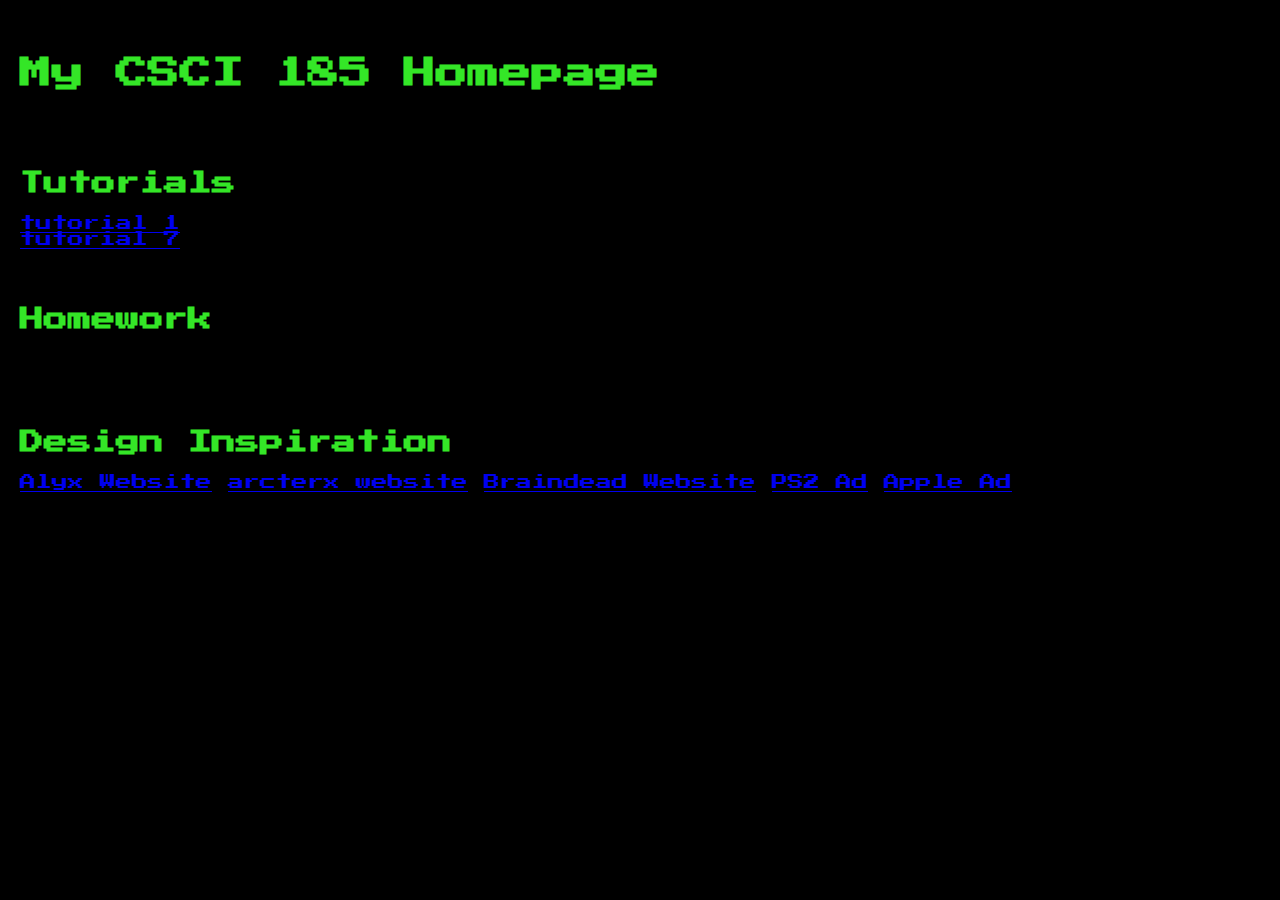
<file: index.html>
index.html
<!-- You're welcome to change any of this! -->
<!DOCTYPE html>
<html lang="en">
   <head>
    <link rel="preconnect" href="https://fonts.googleapis.com">
<link rel="preconnect" href="https://fonts.gstatic.com" crossorigin>
<link href="https://fonts.googleapis.com/css2?family=Press+Start+2P&display=swap" rel="stylesheet">
        <!-- stylesheets and metadata go here -->
       <title>My CSCI 185 Homepage</title>       
       <link rel="stylesheet" href="style.css">
   </head>
   <body>
       <!-- HTML content tags go here. Change anything you want! -->
       <header>
           <h1>My CSCI 185 Homepage</h1>
       </header> 
       <main>
            <section id="Tutorial">
                <h2>Tutorials</h2>
                <a href="tutorials/tutorial01/index.html">tutorial 1</a> <br>
                <a href="tutorials/tutorial07/index.html">tutorial 7</a>
                <!-- 
                    Links to your tutorial assignments go here.
                    When you submit a new tutorial, add a link to it
                    here (if applicable)
                -->
            </section>
            <section id="homework">
                <h2>Homework</h2>
                <!-- 
                    Links to your Homework assignments go here.
                    When you submit a new HW assignment, add a link to it here (if applicable)
                -->
            </section>
            <section id="inspiration">
                <h2>Design Inspiration</h2>
                <a href="https://www.alyxstudio.com/">Alyx Website</a>
                <a href="https://arcteryx.com/us/en/?CMPID=ps%7ctxt%7csb%7cgoogle%7cArc%27teryx_Google-Search_S20_Performance_BOF_R:NAM_C:USA_L:EN_Branded-Proper%7cArcteryx%7carcteryx%7c65836564211-576048124926&utm_souce=&utm_medium=ps%7ctxt%7csb&utm_campaign=Arc%27teryx_Google-Search_S20_Performance_BOF_R:NAM_C:USA_L:EN_Branded-Proper&gclid=Cj0KCQjw08aYBhDlARIsAA_gb0c4WjT28LsD0aCRADVEwo3ZBv8CExdhUzvS-enaiKkaEfqpD01TKF8aAjp6EALw_wcB&gclsrc=aw.ds">arcterx website</a>
                <a href="https://wearebraindead.com/">Braindead Website</a>
                <a href="https://twitter.com/coolboxart/status/1254899070491152388">PS2 Ad</a>
                <a href="https://www.webdesignerdepot.com/2009/09/the-evolution-of-apple-ads/">Apple Ad</a>
            </section>
        </main>
   </body>
</html>
</file>
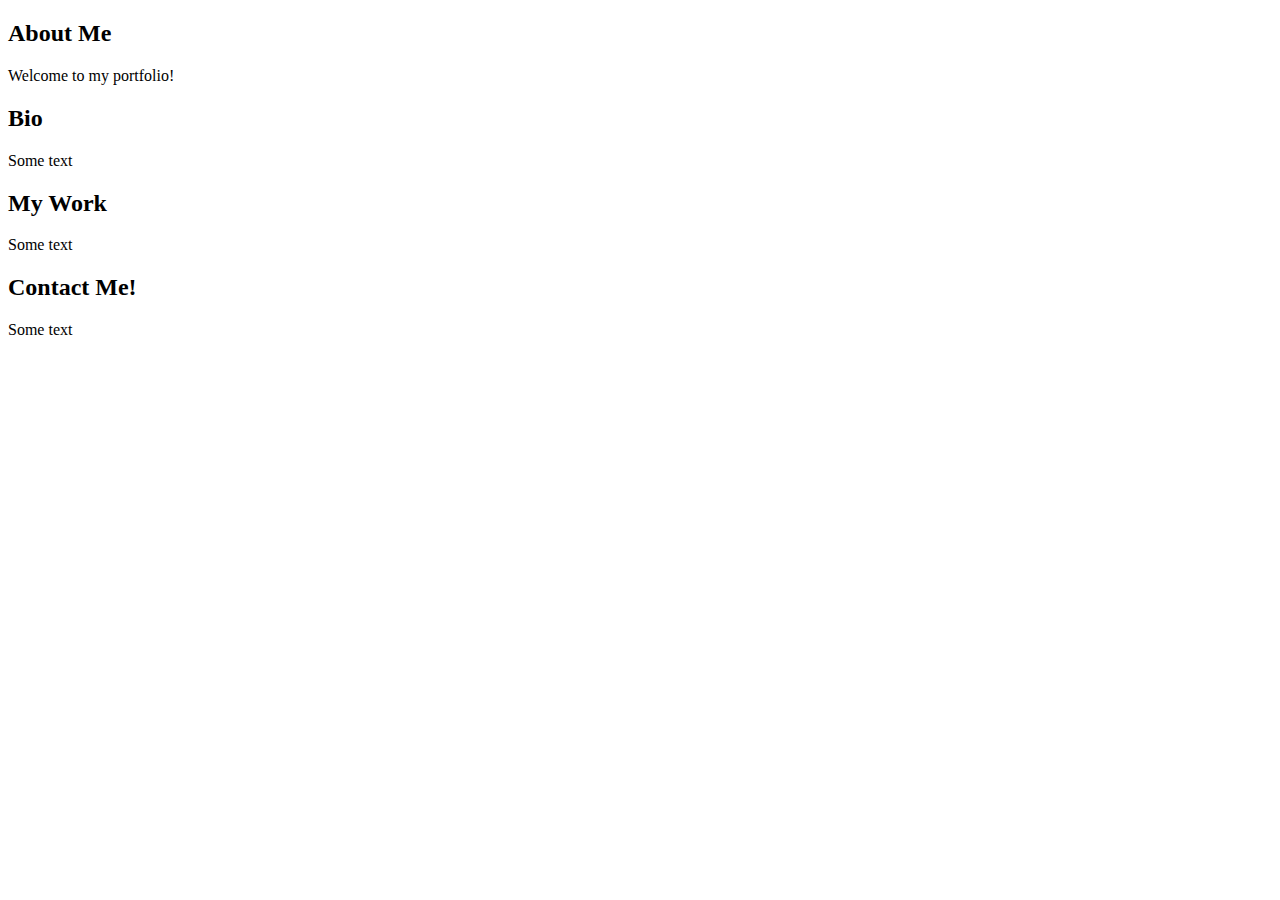
<file: lecture07/02-flexbox-wrapping/index.html>
<!DOCTYPE html>
<html lang="en" >
<head>
    <meta charset="UTF-8">
    <title>Flexbox Exercise</title>
    <meta name="viewport" content="width=device-width, initial-scale=1.0">
    <link rel="stylesheet" href="style.css">
</head>
<body>
    <main>
        <section id="home">
            <h2>About Me</h2>
            <p>Welcome to my portfolio!</p>
        </section>
        <section id="bio">
            <h2>Bio</h2>
            <p>Some text</p>
        </section>
        <section id="portfolio">
            <h2>My Work</h2>
            <p>Some text</p>
        </section>
        <section id="contact">
            <h2>Contact Me!</h2>
            <p>Some text</p>
        </section>
    </main>
  
</body>
</html>
</file>
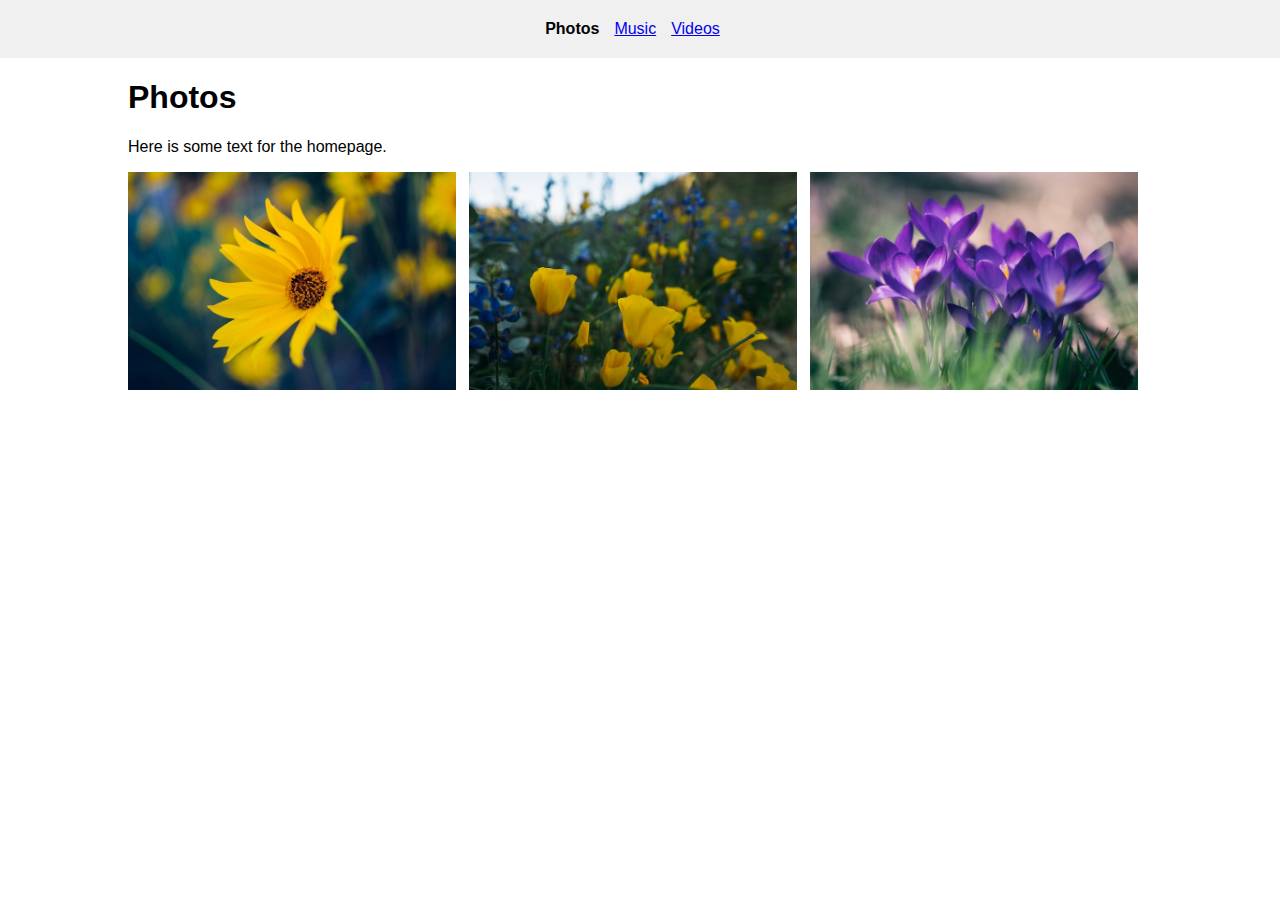
<file: tutorials/tutorial01 (1)/index.html>
<!DOCTYPE html>
<html lang="en">
    <head>
        <!-- stylesheets and metadata go here -->
        <title>Photos</title>       
        <link rel="stylesheet" href="style.css">
    </head>
    <body>
        <!-- HTML content tags go here -->
        <nav class="navbar">
            <strong>Photos</strong>
            <a href="music.html">Music</a>
            <a href="videos.html">Videos</a>
        </nav>
        <main>
            <h1>Photos</h1>
            <p>Here is some text for the homepage.</p>

            <section class="photo-section">
                <!-- photos go here-->
                <img src="images/daisy.jpg" alt="Mountain">
                <img src="images/poppies.jpg" alt="Mountain">
                <img src="images/purple.jpg" alt="Mountain">
            </section>
        </main>
    </body>
</html>
</file>
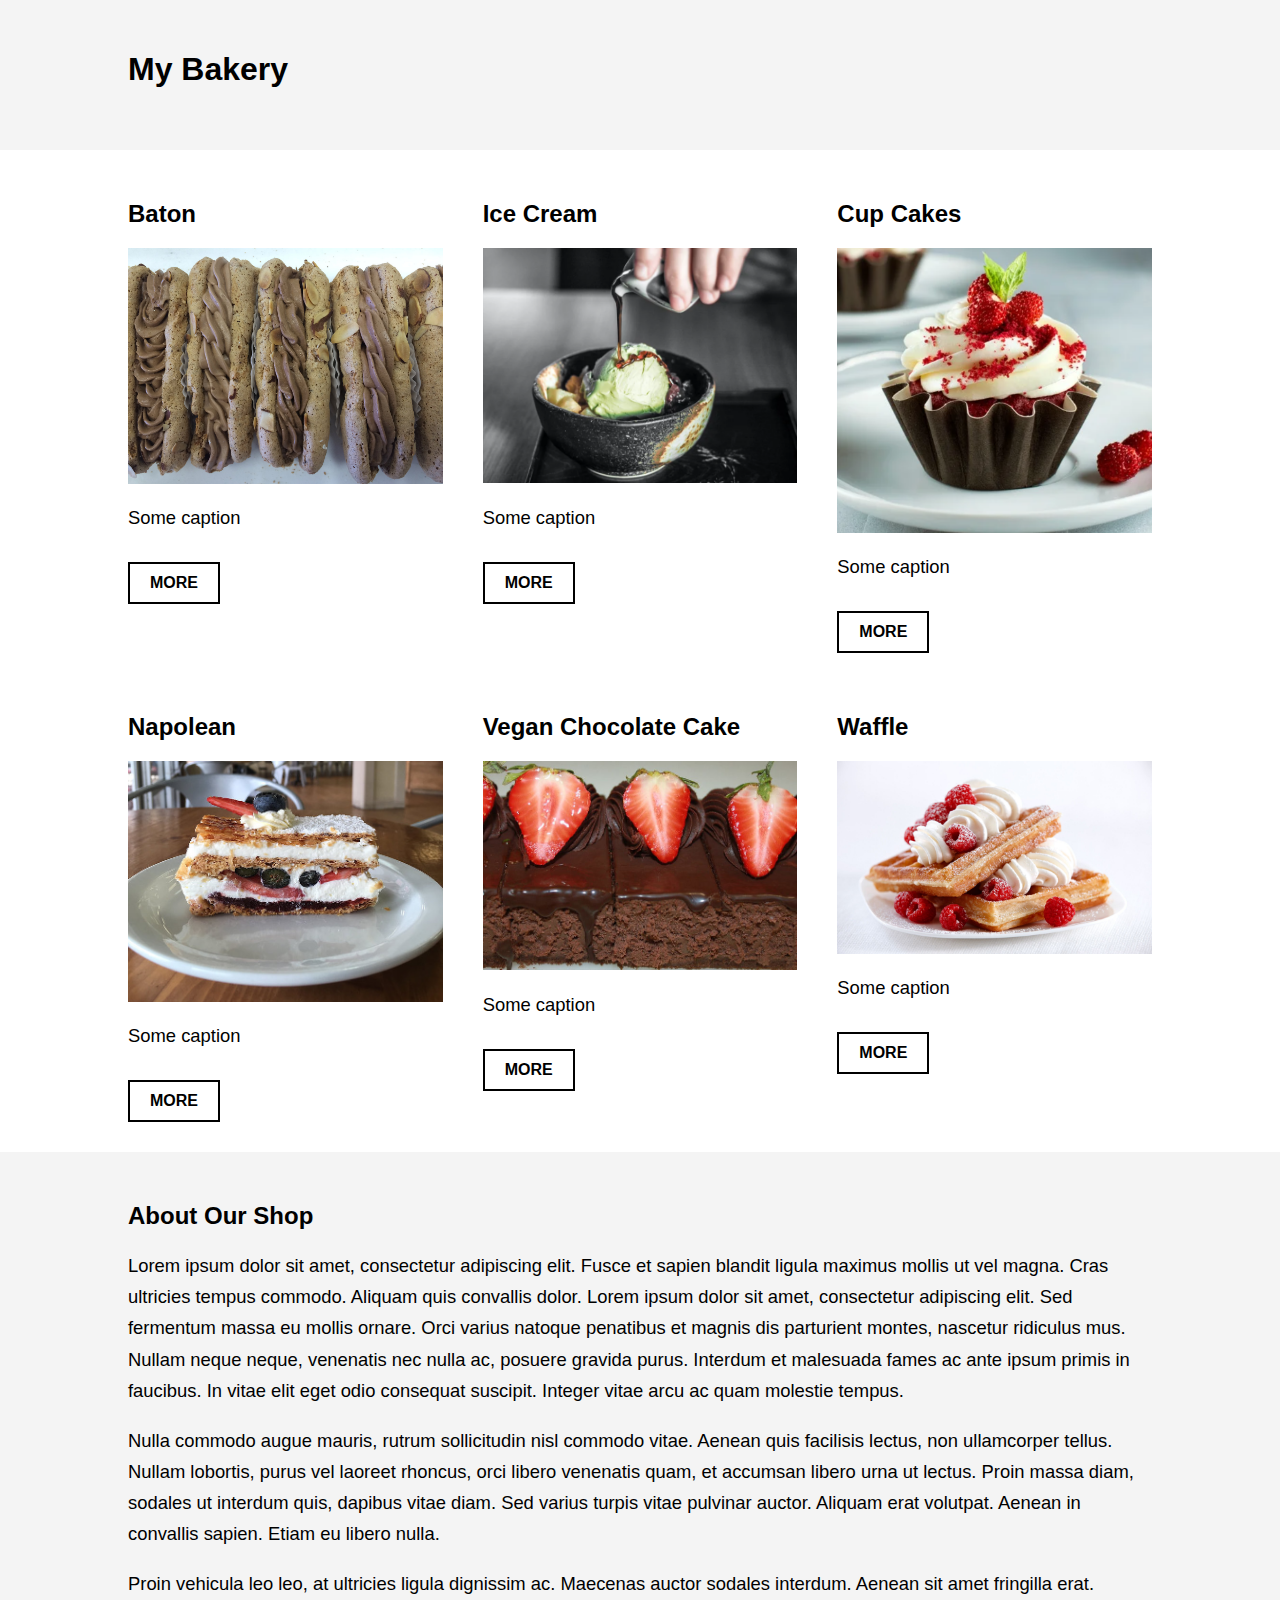
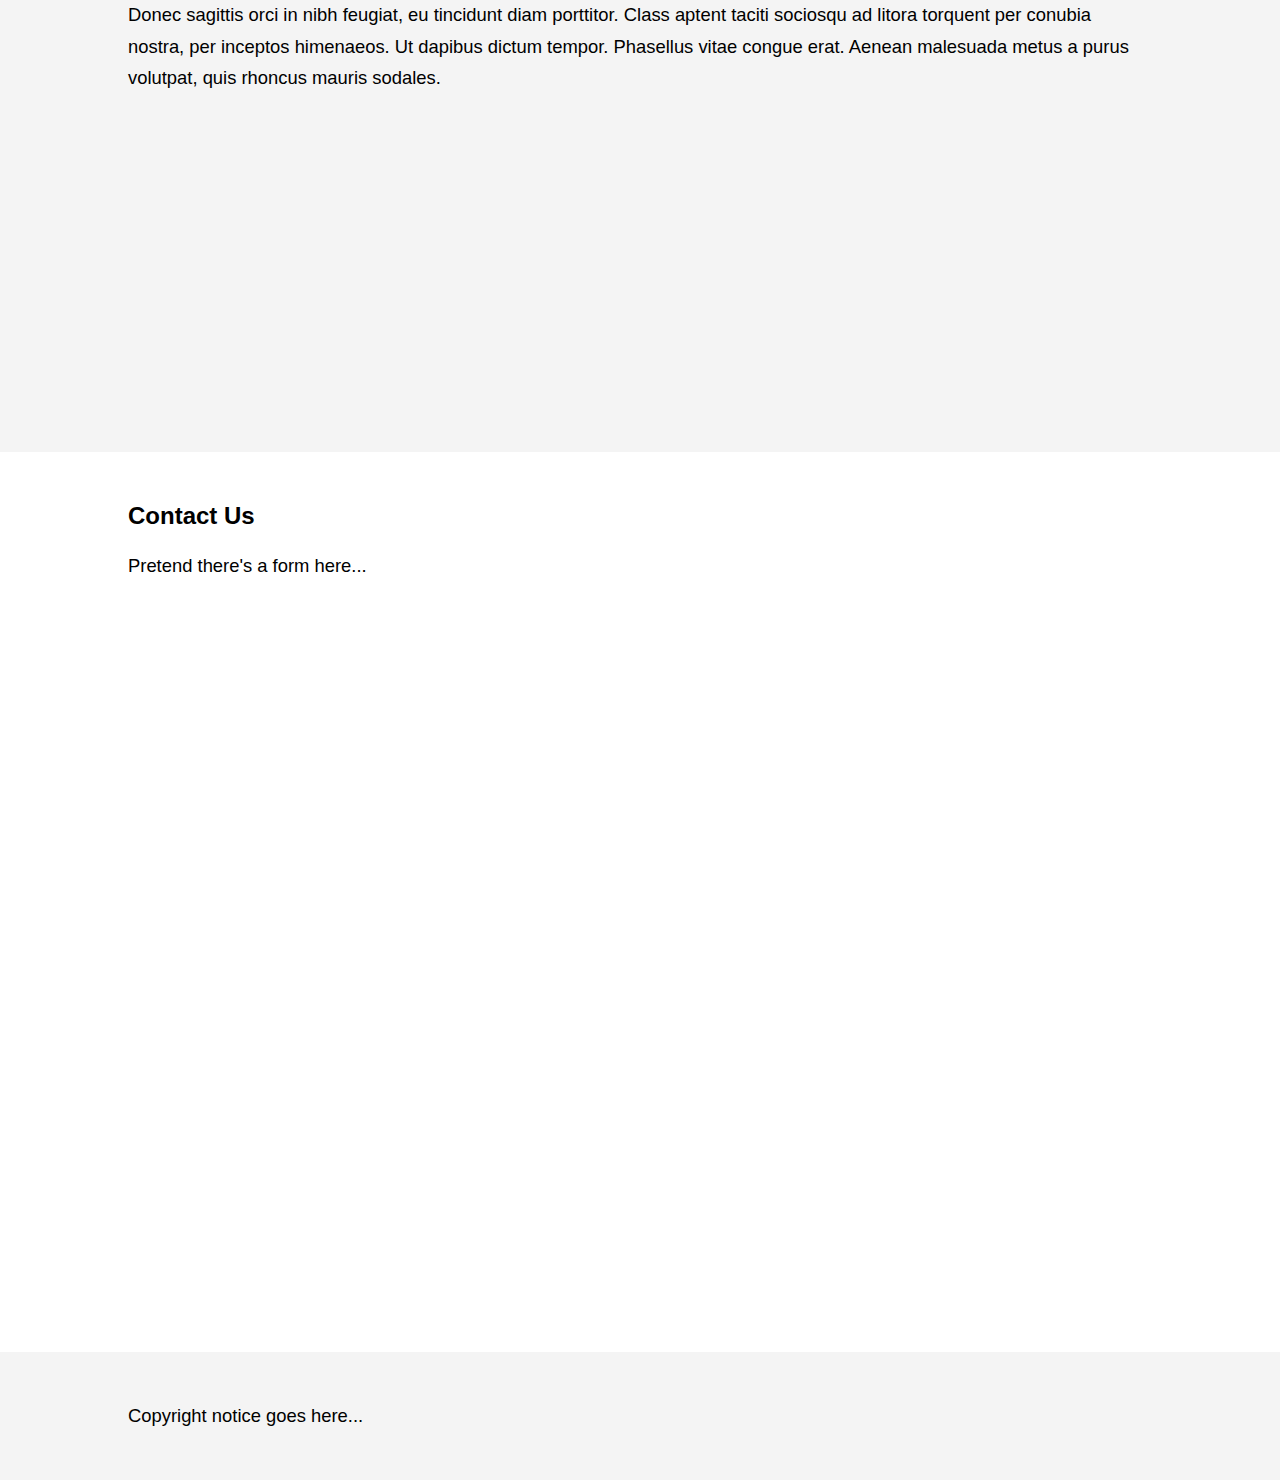
<file: lectures/lecture02/bakery-example/index.html>
<!DOCTYPE html>
<html lang="en">
<head>
    <meta charset="UTF-8">
    <meta http-equiv="X-UA-Compatible" content="IE=edge">
    <meta name="viewport" content="width=device-width, initial-scale=1.0">
    <!-- Link to Stylesheet -->
    <link rel="stylesheet" href="styles.css">
    <title>Bakery Example</title>
</head>
<body>
    <!-- Header -->
    <header>
        <h1>My Bakery</h1>
    </header>


    <!-- Main Content -->
    <main>

        <!-- Semantic section to hold all of the snacks -->
        <section id="items">

            <!-- individual snack item -->
            <div class="item">
                <h2>Baton</h2>
                <img src="images/batons.jpg" />
                <p>Some caption</p>
                <a href="items/item01.html">more</a>
            </div>

            <!-- individual snack item -->
            <div class="item">
                <h2>Ice Cream</h2>
                <img src="images/icecream.png" />
                <p>Some caption</p>
                <a href="#">more</a>
            </div>

            <!-- individual snack item -->
            <div class="item">
                <h2>Cup Cakes</h2>
                <img src="images/cupcake.png" />
                <p>Some caption</p>
                <a href="#">more</a>
            </div>

            <!-- individual snack item -->
            <div class="item">
                <h2>Napolean</h2>
                <img src="images/napolean.jpg" />
                <p>Some caption</p>
                <a href="#">more</a>
            </div>

            <!-- individual snack item -->
            <div class="item">
                <h2>Vegan Chocolate Cake</h2>
                <img src="images/vegan-chocolate-cake.jpg" />
                <p>Some caption</p>
                <a href="#">more</a>
            </div>

            <!-- individual snack item -->
            <div class="item">
                <h2>Waffle</h2>
                <img src="images/waffle.jpg" />
                <p>Some caption</p>
                <a href="#">more</a>
            </div>

        </section>

        <!-- Semantic section to hold "About Our Shop" -->
        <section id="about">
            <h2>About Our Shop</h2>
            <p>Lorem ipsum dolor sit amet, consectetur adipiscing elit. Fusce et sapien blandit ligula maximus mollis ut vel magna. Cras ultricies tempus commodo. Aliquam quis convallis dolor. Lorem ipsum dolor sit amet, consectetur adipiscing elit. Sed fermentum massa eu mollis ornare. Orci varius natoque penatibus et magnis dis parturient montes, nascetur ridiculus mus. Nullam neque neque, venenatis nec nulla ac, posuere gravida purus. Interdum et malesuada fames ac ante ipsum primis in faucibus. In vitae elit eget odio consequat suscipit. Integer vitae arcu ac quam molestie tempus.</p>

            <p>Nulla commodo augue mauris, rutrum sollicitudin nisl commodo vitae. Aenean quis facilisis lectus, non ullamcorper tellus. Nullam lobortis, purus vel laoreet rhoncus, orci libero venenatis quam, et accumsan libero urna ut lectus. Proin massa diam, sodales ut interdum quis, dapibus vitae diam. Sed varius turpis vitae pulvinar auctor. Aliquam erat volutpat. Aenean in convallis sapien. Etiam eu libero nulla.</p>
                
            <p>Proin vehicula leo leo, at ultricies ligula dignissim ac. Maecenas auctor sodales interdum. Aenean sit amet fringilla erat. Donec sagittis orci in nibh feugiat, eu tincidunt diam porttitor. Class aptent taciti sociosqu ad litora torquent per conubia nostra, per inceptos himenaeos. Ut dapibus dictum tempor. Phasellus vitae congue erat. Aenean malesuada metus a purus volutpat, quis rhoncus mauris sodales.</p>
        
        </section>


        <!-- Semantic section to hold "Contact info" -->
        <section id="contact">
            <h2>Contact Us</h2>
            <p>Pretend there's a form here...</p>
        </section>


        <!-- Semantic footer section -->
        <footer>
            <p>Copyright notice goes here...</p>
        </footer>

    </main>
</body>
</html>
</file>
<file: style.css>
style.css
/* You're welcome to change any of this! */

* {
    box-sizing: border-box;
    
}

body {
    background-color: #000000;
    margin: 0px;
    font-family: 'Press Start 2P', cursive;
  
}
header, section {
    color:#34E627;
    padding: 20px;
    background-color: #00000093;
}
p, li {
    line-height: 1.5em;
}

#inspiration {
    background-color: #00000093;
    padding-top: 40px;
    padding-bottom: 40px;
}
</file>
<file: lecture07/02-flexbox-wrapping/style.css>
/* I add this line to all of my CSS files by default */
body * {
    box-sizing: border-box;
}

/*
----------
Properties
----------
align-items: 		(flex-start, flex-end, space-around, space-between, center)
justify-content: 	(same as align-items)
flex-direction: 	(row, column, row-reverse, column-reverse)
flex-wrap: 		    (no-wrap, wrap)
*/






@media only screen and (max-width: 1000px) {
    /* Your code here */
}

@media only screen and (max-width: 600px) {
    /* Your code here */
}
</file>
<file: tutorials/tutorial01 (1)/style.css>
body {
    font-family: Arial, Helvetica, sans-serif;
    margin: 0;
}

.navbar {
    padding: 20px;
    background-color: #F0F0F0;
    display: flex;
    align-items: center;
    justify-content: center;
}
.navbar a, .navbar strong {
    margin-right: 15px;
}

.photo-section {
    display: flex;
    width: 100%;
    flex-direction: row;
}
.photo-section img {
    width: 32%;
    margin-right: 1.3%;
}

main {
    padding-right: 10vw;
    padding-left: 10vw;
}
</file>
<file: lectures/lecture02/bakery-example/styles.css>
* {
    box-sizing: border-box;
}

body {
    font-family: Arial, Helvetica, sans-serif;
    margin: 0px;
}

p {
    font-size: 1.15em;
    line-height: 1.7em;
}

header, section, footer {
    padding: 30px 10vw;
}

header {
    background: #F4F4F4;
    height: 150px;
}

#items {
    display: grid;
    grid-template-columns: 1fr 1fr 1fr;
    column-gap: 40px;
    row-gap: 40px;
}

.item {
    /* border: solid 1px #000; */
    min-height: 250px;
    display: flex;
    flex-direction: column;
    /* justify-content: flex-start; */
    align-items: flex-start;
}

.item img {
    width: 100%;
}

.item a, 
.item a:link, 
.item a:visited, 
.item a:hover, 
.item a:link {
    text-decoration: none;
    color: black;
    padding: 10px 20px;
    border: solid 2px black;
    margin-top: 10px;
    text-transform: uppercase;
    font-weight: bold;
}

#about, #contact {
    min-height: 100vh;
}

#about, footer {
    background: #F4F4F4;
}

.detail {
    display: grid;
    grid-template-columns: 2fr 3fr;
    column-gap: 50px;
}
.detail img {
    width: 100%;
}
</file>
